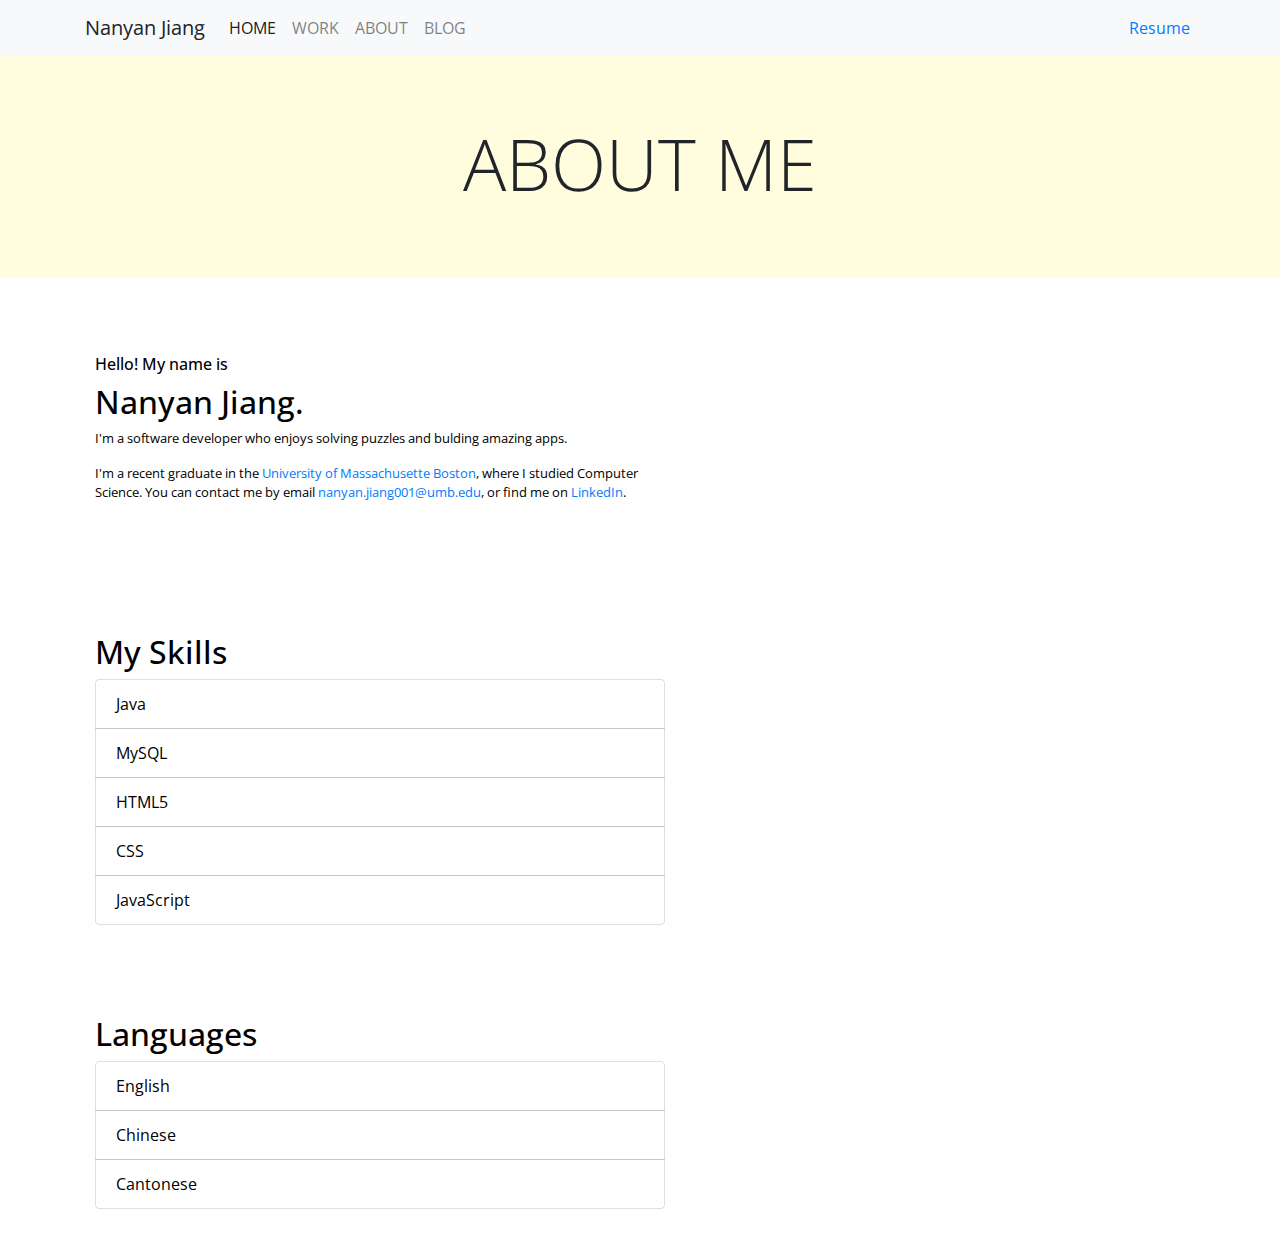
<file: about.html>
<!DOCTYPE html>
<html>
<head>
	<title>Nanayan Jiang | Software Developer</title>
	<link rel="stylesheet" href="https://stackpath.bootstrapcdn.com/bootstrap/4.1.3/css/bootstrap.min.css">
	<script src="https://code.jquery.com/jquery-3.3.1.min.js"   integrity="sha256-FgpCb/KJQlLNfOu91ta32o/NMZxltwRo8QtmkMRdAu8="   crossorigin="anonymous"></script>
	<link rel="stylesheet" href="https://stackpath.bootstrapcdn.com/bootstrap/4.1.3/js/bootstrap.min.js">
	<link rel="stylesheet" type="text/css" href="photostyle.css">
	<link rel="stylesheet" type="text/css" href="app.css">
  <link rel="stylesheet" href="https://use.fontawesome.com/releases/v5.5.0/css/all.css" integrity="sha384-B4dIYHKNBt8Bc12p+WXckhzcICo0wtJAoU8YZTY5qE0Id1GSseTk6S+L3BlXeVIU" crossorigin="anonymous">
  <script src="https://code.jquery.com/jquery-3.3.1.slim.min.js" integrity="sha384-q8i/X+965DzO0rT7abK41JStQIAqVgRVzpbzo5smXKp4YfRvH+8abtTE1Pi6jizo" crossorigin="anonymous"></script>
<script src="https://cdnjs.cloudflare.com/ajax/libs/popper.js/1.14.3/umd/popper.min.js" integrity="sha384-ZMP7rVo3mIykV+2+9J3UJ46jBk0WLaUAdn689aCwoqbBJiSnjAK/l8WvCWPIPm49" crossorigin="anonymous"></script>
<script src="https://stackpath.bootstrapcdn.com/bootstrap/4.1.3/js/bootstrap.min.js" integrity="sha384-ChfqqxuZUCnJSK3+MXmPNIyE6ZbWh2IMqE241rYiqJxyMiZ6OW/JmZQ5stwEULTy" crossorigin="anonymous"></script>

<link href="https://fonts.googleapis.com/css?family=Open+Sans" rel="stylesheet">



</head>
<body>
	<nav class="navbar navbar-expand-sm navbar-light bg-light">
		<div class="container">
  <a class="navbar-brand">Nanyan Jiang</a>
  <button class="navbar-toggler" type="button" data-toggle="collapse" data-target="#navbarSupportedContent" aria-controls="navbarSupportedContent" aria-expanded="false" aria-label="Toggle navigation">
    <span class="navbar-toggler-icon"></span>
  </button>

  <div class="collapse navbar-collapse" id="navbarSupportedContent">
    <ul class="navbar-nav mr-auto">
         <li class="nav-item active">
        <a class="nav-link" href="index.html">HOME <span class="sr-only">(current)</span></a>
      </li>
      <li class="nav-item ">
        <a class="nav-link" href="work.html">WORK</span></a>
      </li>
      <li class="nav-item">
        <a class="nav-link" href="contact.html">ABOUT</a>
      </li>
       <li class="nav-item">
        <a class="nav-link" href="blog.html">BLOG</a>
      </li>
 
    </ul>
   <ul class="nav navbar-nav navbar-right">
   		<li>
   			<a id="resume"href="Njiang Resume.docx"><i class="fas fa-id-card"></i> Resume</a>
   		</li>
     
</li>
   </ul>
  </div>
</div>
</nav>

<!--end of nav bar, applied to all pages -->

<section id="header" class="jumbotron text-center ">
    <h1 class="display-3">ABOUT ME</h1> 

</section>
<div class="row align-items-center">
  <div class="container title"> 
    <h3> Hello! My name is </h3>
    <h2> Nanyan Jiang. </h2>
    <p>I'm a software developer who enjoys solving puzzles and bulding amazing apps. </p>
     <p>I'm a recent graduate in the <a href="https://www.umb.edu">University of Massachusette Boston</a>, where I studied Computer Science. You can contact me by email  <a href="mailto:nanyan.jiang001@umb.edu">nanyan.jiang001@umb.edu</a>, or find me on <a href="https://www.linkedin.com/in/nanyan-jiang/">LinkedIn</a>. </p>
  <br>
  
    </div>
</div>
<div class="row align-items-center">

 <div class="container title">
  <h2>My Skills</h2>
<div class="list-style" stype="background-color:#ececec00">
  <ul class="list-group">
  <li class="list-group-item">Java</i></li>
  <li class="list-group-item">MySQL</i></li>
  <li class="list-group-item"></i> HTML5</li>
  <li class="list-group-item"></i> CSS</i></li>
  <li class="list-group-item"></i> JavaScript</i></li>
</ul>
</div>
</div>
</div>

  <div class="row align-items-center">

<div class="container title">
  <h2>Languages </h2>
  <div class="list-style" stype="background-color:#ececec00">
  <ul class="list-group">
  <li class="list-group-item"></i> English</li>
  <li class="list-group-item"></i> Chinese</li>
  <li class="list-group-item"></i> Cantonese</li>
  </ul>
  </div>
</div>
</div>




</body>
</html>
</file>
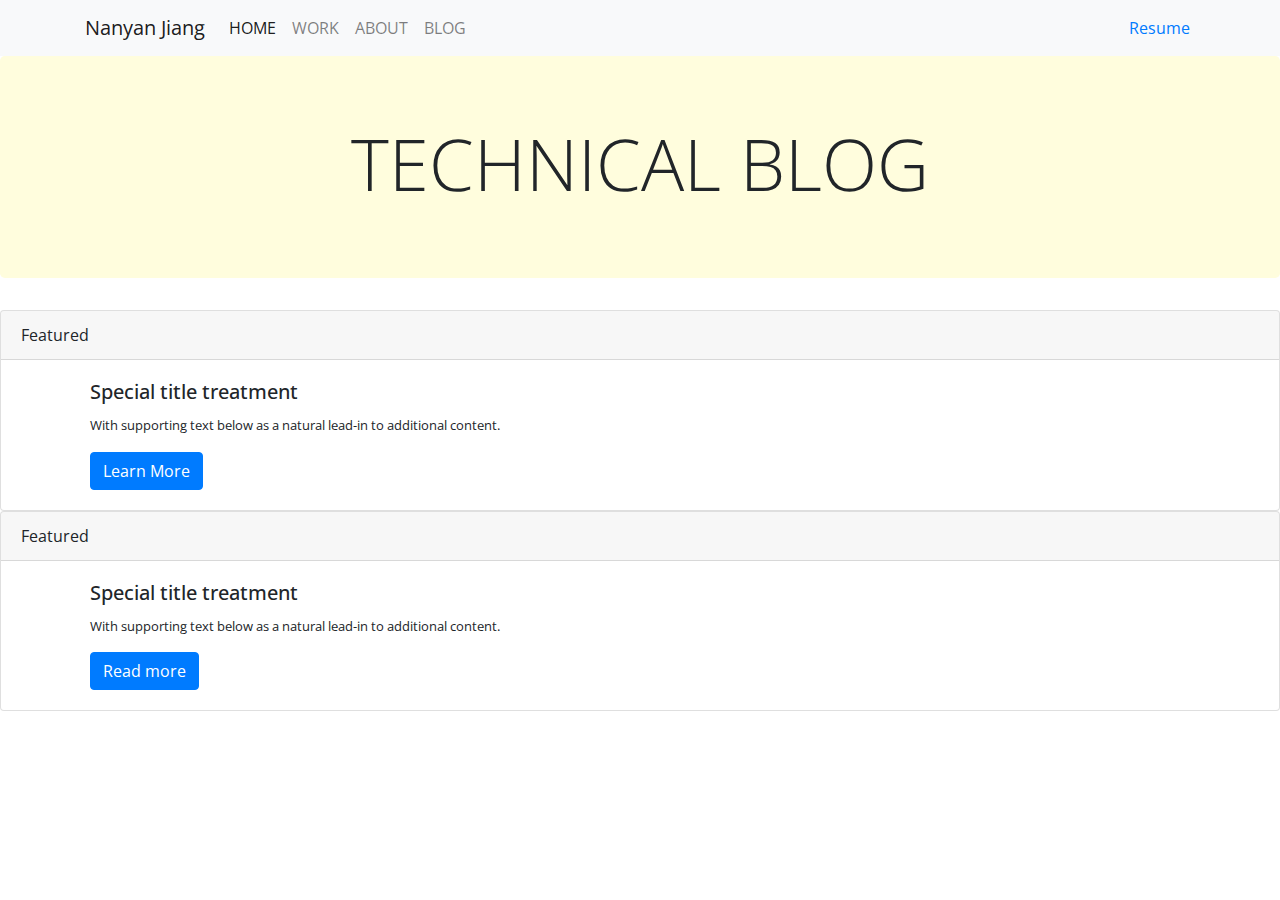
<file: blog.html>
<!DOCTYPE html>
<html>
<head>
  <title>Nanayan Jiang | Software Developer</title>
  <link rel="stylesheet" href="https://stackpath.bootstrapcdn.com/bootstrap/4.1.3/css/bootstrap.min.css">
  <script src="https://code.jquery.com/jquery-3.3.1.min.js"   integrity="sha256-FgpCb/KJQlLNfOu91ta32o/NMZxltwRo8QtmkMRdAu8="   crossorigin="anonymous"></script>
  <link rel="stylesheet" href="https://stackpath.bootstrapcdn.com/bootstrap/4.1.3/js/bootstrap.min.js">
  <link rel="stylesheet" type="text/css" href="photostyle.css">
  <link rel="stylesheet" type="text/css" href="app.css">
  <link rel="stylesheet" href="https://use.fontawesome.com/releases/v5.5.0/css/all.css" integrity="sha384-B4dIYHKNBt8Bc12p+WXckhzcICo0wtJAoU8YZTY5qE0Id1GSseTk6S+L3BlXeVIU" crossorigin="anonymous">
  <script src="https://code.jquery.com/jquery-3.3.1.slim.min.js" integrity="sha384-q8i/X+965DzO0rT7abK41JStQIAqVgRVzpbzo5smXKp4YfRvH+8abtTE1Pi6jizo" crossorigin="anonymous"></script>
<script src="https://cdnjs.cloudflare.com/ajax/libs/popper.js/1.14.3/umd/popper.min.js" integrity="sha384-ZMP7rVo3mIykV+2+9J3UJ46jBk0WLaUAdn689aCwoqbBJiSnjAK/l8WvCWPIPm49" crossorigin="anonymous"></script>
<script src="https://stackpath.bootstrapcdn.com/bootstrap/4.1.3/js/bootstrap.min.js" integrity="sha384-ChfqqxuZUCnJSK3+MXmPNIyE6ZbWh2IMqE241rYiqJxyMiZ6OW/JmZQ5stwEULTy" crossorigin="anonymous"></script>

<link href="https://fonts.googleapis.com/css?family=Open+Sans" rel="stylesheet">



</head>

<body>
  <nav class="navbar navbar-expand-sm navbar-light bg-light">
    <div class="container">
  <a href="https://www.cs.umb.edu/~njiang/" class="navbar-brand">Nanyan Jiang</a>
  <button class="navbar-toggler" type="button" data-toggle="collapse" data-target="#navbarSupportedContent" aria-controls="navbarSupportedContent" aria-expanded="false" aria-label="Toggle navigation">
    <span class="navbar-toggler-icon"></span>
  </button>

  <div class="collapse navbar-collapse" id="navbarSupportedContent">
    <ul class="navbar-nav mr-auto">
         <li class="nav-item active">
        <a class="nav-link" href="index.html">HOME <span class="sr-only">(current)</span></a>
      </li>
      <li class="nav-item ">
        <a class="nav-link" href="work.html">WORK</span></a>
      </li>
   
      
      <li class="nav-item">
        <a class="nav-link" href="about.html">ABOUT</a>
      </li>
       <li class="nav-item">
        <a class="nav-link" href="blog.html">BLOG</a>
      </li>
    </ul>
   <ul class="nav navbar-nav navbar-right">
      <li>
        <a id="resume"href="Njiang Resume.docx"><i class="fas fa-id-card"></i> Resume</a>
      </li>
     
</li>
   </ul>
  </div>
</div>
</nav>

<section id="header" class="jumbotron text-center ">
    <h1 class="display-3">TECHNICAL BLOG</h1> 

</section>

<div class="card">
  <div class="card-header">
    Featured
  </div>
  <div class="card-body container">
    <h5 class="card-title">Special title treatment</h5>
    <p class="card-text">With supporting text below as a natural lead-in to additional content.</p>
    <a href="#" class="btn btn-primary">Learn More</a>
  </div>
 
  </div>

  <div class="card">
  <div class="card-header">
    Featured
  </div>
  <div class="card-body container">
    <h5 class="card-title">Special title treatment</h5>
    <p class="card-text">With supporting text below as a natural lead-in to additional content.</p>
    <a href="#" class="btn btn-primary">Read more</a>
  </div>
 
  </div>

</div>



</body>
</file>
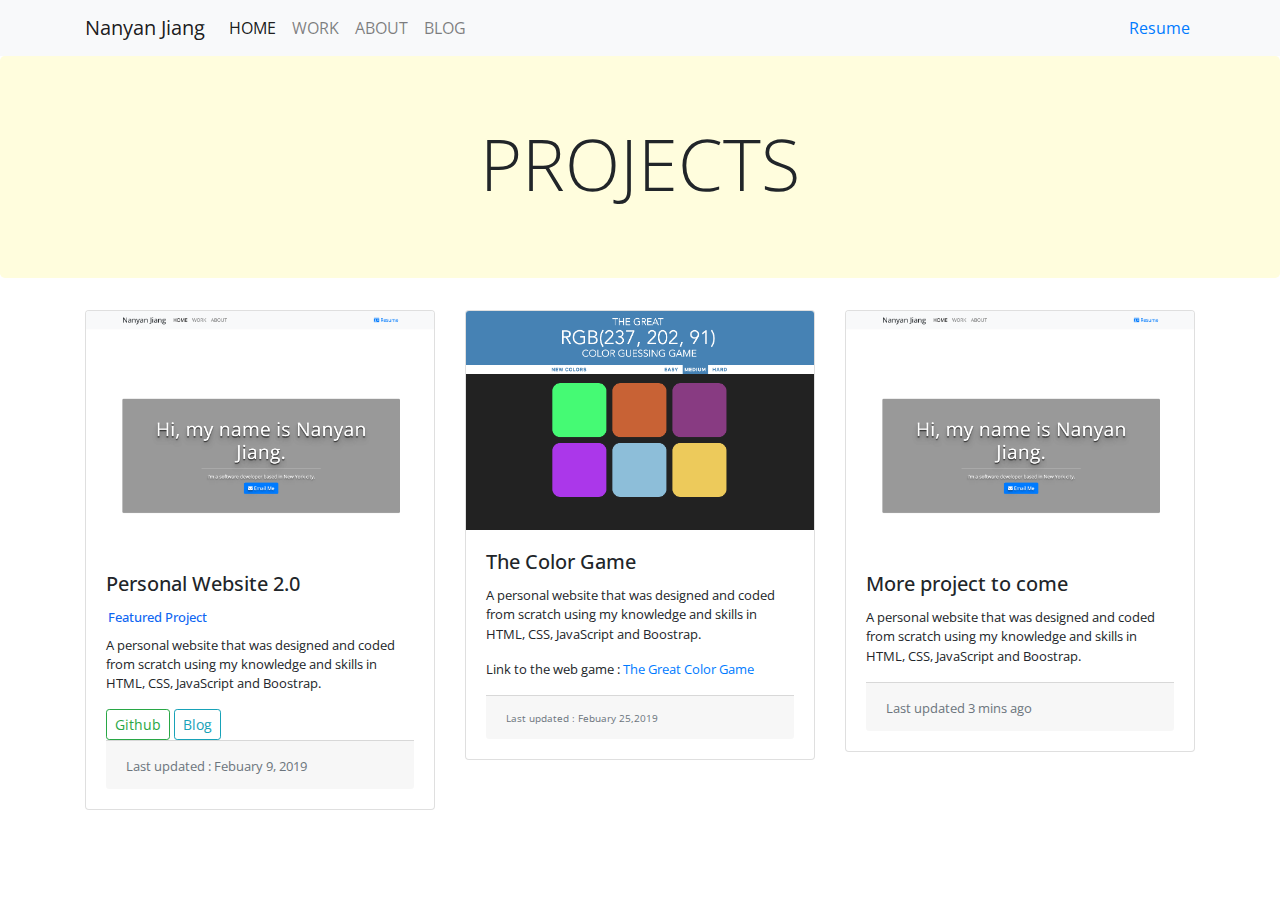
<file: work.html>
<!DOCTYPE html>
<html>
<head>
  <title>Nanayan Jiang | Software Developer</title>
  <link rel="stylesheet" href="https://stackpath.bootstrapcdn.com/bootstrap/4.1.3/css/bootstrap.min.css">
  <script src="https://code.jquery.com/jquery-3.3.1.min.js"   integrity="sha256-FgpCb/KJQlLNfOu91ta32o/NMZxltwRo8QtmkMRdAu8="   crossorigin="anonymous"></script>
  <link rel="stylesheet" href="https://stackpath.bootstrapcdn.com/bootstrap/4.1.3/js/bootstrap.min.js">
  <link rel="stylesheet" type="text/css" href="photostyle.css">
  <link rel="stylesheet" type="text/css" href="app.css">
  <link rel="stylesheet" href="https://use.fontawesome.com/releases/v5.5.0/css/all.css" integrity="sha384-B4dIYHKNBt8Bc12p+WXckhzcICo0wtJAoU8YZTY5qE0Id1GSseTk6S+L3BlXeVIU" crossorigin="anonymous">
  <script src="https://code.jquery.com/jquery-3.3.1.slim.min.js" integrity="sha384-q8i/X+965DzO0rT7abK41JStQIAqVgRVzpbzo5smXKp4YfRvH+8abtTE1Pi6jizo" crossorigin="anonymous"></script>
<script src="https://cdnjs.cloudflare.com/ajax/libs/popper.js/1.14.3/umd/popper.min.js" integrity="sha384-ZMP7rVo3mIykV+2+9J3UJ46jBk0WLaUAdn689aCwoqbBJiSnjAK/l8WvCWPIPm49" crossorigin="anonymous"></script>
<script src="https://stackpath.bootstrapcdn.com/bootstrap/4.1.3/js/bootstrap.min.js" integrity="sha384-ChfqqxuZUCnJSK3+MXmPNIyE6ZbWh2IMqE241rYiqJxyMiZ6OW/JmZQ5stwEULTy" crossorigin="anonymous"></script>

<link href="https://fonts.googleapis.com/css?family=Open+Sans" rel="stylesheet">



</head>
<body>
  <nav class="navbar navbar-expand-sm navbar-light bg-light">
    <div class="container">
  <a href="https://www.cs.umb.edu/~njiang/" class="navbar-brand">Nanyan Jiang</a>
  <button class="navbar-toggler" type="button" data-toggle="collapse" data-target="#navbarSupportedContent" aria-controls="navbarSupportedContent" aria-expanded="false" aria-label="Toggle navigation">
    <span class="navbar-toggler-icon"></span>
  </button>

  <div class="collapse navbar-collapse" id="navbarSupportedContent">
    <ul class="navbar-nav mr-auto">
         <li class="nav-item active">
        <a class="nav-link" href="index.html">HOME <span class="sr-only">(current)</span></a>
      </li>
      <li class="nav-item ">
        <a class="nav-link" href="work.html">WORK</span></a>
      </li>
   
      
      <li class="nav-item">
        <a class="nav-link" href="about.html">ABOUT</a>
      </li>
      <li class="nav-item">
        <a class="nav-link" href="blog.html">BLOG</a>
      </li>
    </ul>
   <ul class="nav navbar-nav navbar-right">
      <li>
        <a id="resume"href="Njiang Resume.docx"><i class="fas fa-id-card"></i> Resume</a>
      </li>
     
</li>
   </ul>
  </div>
</div>
</nav>

<!--end of nav bar, applied to all pages -->

<section id="header" class="jumbotron text-center ">
    <h1 class="display-3">PROJECTS</h1> 

</section>

<section id="gallery">
  <div class="container">
    <div class="row">

      <div class="col-lg-4">
    <div class="card">
      <img class="card-img-top" src="img/personalsite.png">
      <div class="card-body">
        <h5 class="card-title">Personal Website 2.0</h5>
                <h4 class="card-text">Featured Project</h4>
         <p class="card-text">A personal website that was designed and coded from scratch using my knowledge and skills in HTML, CSS, JavaScript and Boostrap.</p>
          <a href="#" class="btn btn-outline-success btn-sm ">Github</a>


                    <!--Insert Technical blog post link -->


          <a href="#" class="btn btn-outline-info btn-sm ">Blog <i class="fas fa-pencil-alt"></i></a>

          <div class="card-footer">
      <small class="text-muted">Last updated : Febuary 9, 2019</small>
        </div>
       </div>
       </div>
      </div>
    


  <div class="col-lg-4">
    <div class="card">
      <img class="card-img-top" src="img/Snip20190225_.png">
      <div class="card-body">
        <h5 class="card-title">The Color Game </h5>

         <p class="card-text">A personal website that was designed and coded from scratch using my knowledge and skills in HTML, CSS, JavaScript and Boostrap.</p>
         <p class="card-text">Link to the web game : <a href="color game copy/colorgame.html">The Great Color Game</a></p>

          <div class="card-footer">
     <p class="card-text"><small class="text-muted">Last updated : Febuary 25,2019</small></p>
    </div>
       </div>
       </div>
      </div>

        <div class="col-lg-4">
    <div class="card">
      <img class="card-img-top" src="img/personalsite.png">
      <div class="card-body">
        <h5 class="card-title">More project to come</h5>

         <p class="card-text">A personal website that was designed and coded from scratch using my knowledge and skills in HTML, CSS, JavaScript and Boostrap.</p>
          <div class="card-footer">
      <small class="text-muted">Last updated 3 mins ago</small>
    </div>
       </div>
       </div>
      </div>

      

   </div>
  </div>


</section>
 
  


</body>
</file>
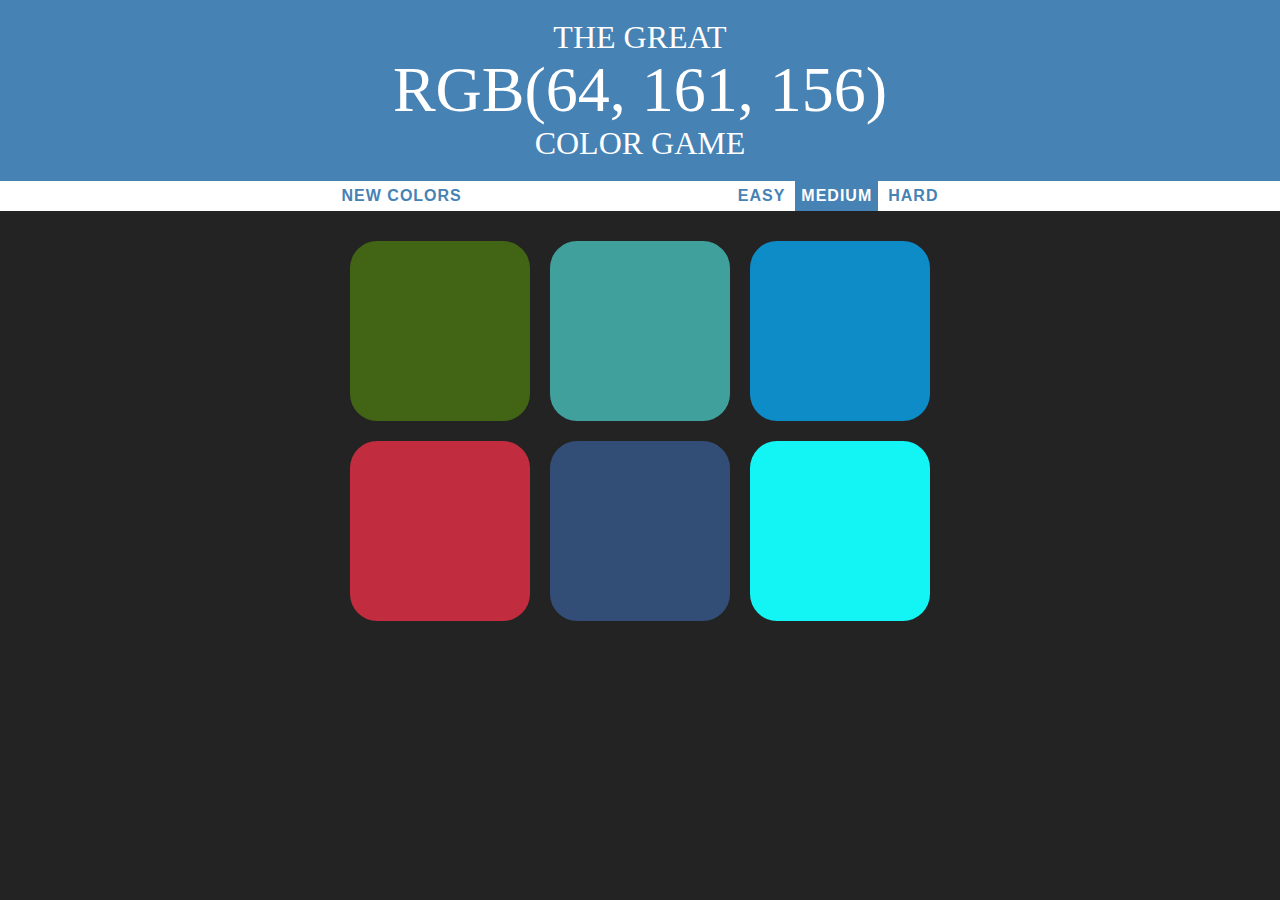
<file: color game copy/colorgame.html>
<!DOCTYPE html>
<html>
<head>
	<title>Color Game</title>
	<link rel="stylesheet" type="text/css" href="colorgame.css">
	<link href="https://fonts.googleapis.com/css?family=Coiny|Nova+Flat" rel="stylesheet">


</head>
<body>
	<h1>
	The Great 
	<br>
	<span id="colorDisplay">RGB</span> 
	<br>
	Color Game
	</h1>

	<div id="stripe">
		<button id="reset">NEW COLORS</button>
		<span id="message"></span>
		<button class="mode">EASY</button>
		<button class="selected mode">MEDIUM</button>
		<button class="mode">HARD</button>
	</div>

		<div id="container">
		<div class="square"></div>
		<div class="square"></div>
		<div class="square"></div>
		<div class="square"></div>
		<div class="square"></div>
		<div class="square"></div>
		<div class="square"></div>
		<div class="square"></div>
		<div class="square"></div>


	</div>

	<script type="text/javascript" src="colorgame.js"></script>
</body>
</html>
</file>
<file: app.css>
body{
	background-size: cover;
	background-position: center;
	font-family: 'Open Sans', sans-serif;
/*	font-size: 20px;
*/}
.content{
	color:white; 
	padding-top: 25%;
	text-align: center;
    text-shadow: 0px 4px 3px rgba(0,0,0,0.4),
                 0px 8px 13px rgba(0,0,0,0.1),
                 0px 18px 23px rgba(0,0,0,0.1);

}
p{
	font-weight: 0.5em;
	font-size: 0.8em;
}


.bg-yellow{
	background-color:#fffddd;
}

#header{
	background-color:#fffddd;
}
h1{
	font-weight: 700;
	font-size: 4em;
}

h2{
	font-weight: 0.8em;
	font-size: 2em;
}
h3{
	font-weight: 0.5em;
	font-size: 1em;
}
h4{
		color: #0e66f2;
		font-weight: 1em;
		padding: 2px;
	   font-size:0.8em;

}

#resume:hover{
	  text-decoration:none;

}

.navbar-right{
	padding-right: 5px;
}
#bookmark-this:hover {
  text-decoration:none;
}

#bookmark-this:active {
  background-color: #ec971f;
  border: 1px solid #d58512;
  -webkit-box-shadow: inset 0 1px 4px rgba(0, 0, 0, 0.2);
  box-shadow: inset 0 1px 4px rgba(0, 0, 0, 0.2);
}

hr.style-six {

   width: 400px;
   border-top: 1px solid #f8f8f8;
    border-bottom: 1px solid rgba(0,0,0,0.2);
}

body,html{
    width: 100%;
    height: 100%;
	font-family: 'Open Sans', sans-serif;
}

.jumbotron
{
	background-color: rgba(0,0,0,0.4);
}
.title{
	color: black;
	margin:45px 45px 45px 95px;
	width: 600px;
	
}
.list-group-item{
	background-color: #ececec00;

}
</file>
<file: color game copy/colorgame.css>
body {
	background-color: #232323;
	margin: 0;
	font-family: "Montserrat", "Avenir";
}

.square {
	width: 30%;
	background: purple;
	padding-bottom: 30%;
	float: left;
	margin: 1.66%;
	border-radius: 15%;
	transition: background 0.6s;
	-webkit-transition: background 0.6s;
	-moz-transition: background 0.6s;
}

#container {
	margin: 20px auto;
	max-width: 600px;
}

h1 {
	text-align: center;
	line-height: 1.1;
	font-weight: normal;
	color: white;
	background: steelblue;
	margin: 0;
	text-transform: uppercase;
	padding: 20px 0;
}

#colorDisplay {
	font-size: 200%;
}

#message {
	display: inline-block;
	width: 20%;
}

#stripe {
	background: white;
	height: 30px;
	text-align: center;
	color: black;
}

.selected {
	color: white;
	background: steelblue;
}

button {
	border: none;
	background: none;
	text-transform: uppercase;
	height: 100%;
	font-weight: 700;
	color: steelblue;
	letter-spacing: 1px;
	font-size: inherit;
	transition: all 0.3s;
	-webkit-transition: all 0.3s;
	-moz-transition: all 0.3s;
	outline: none;
}

button:hover {
	color: white;
	background: steelblue;
}
</file>
